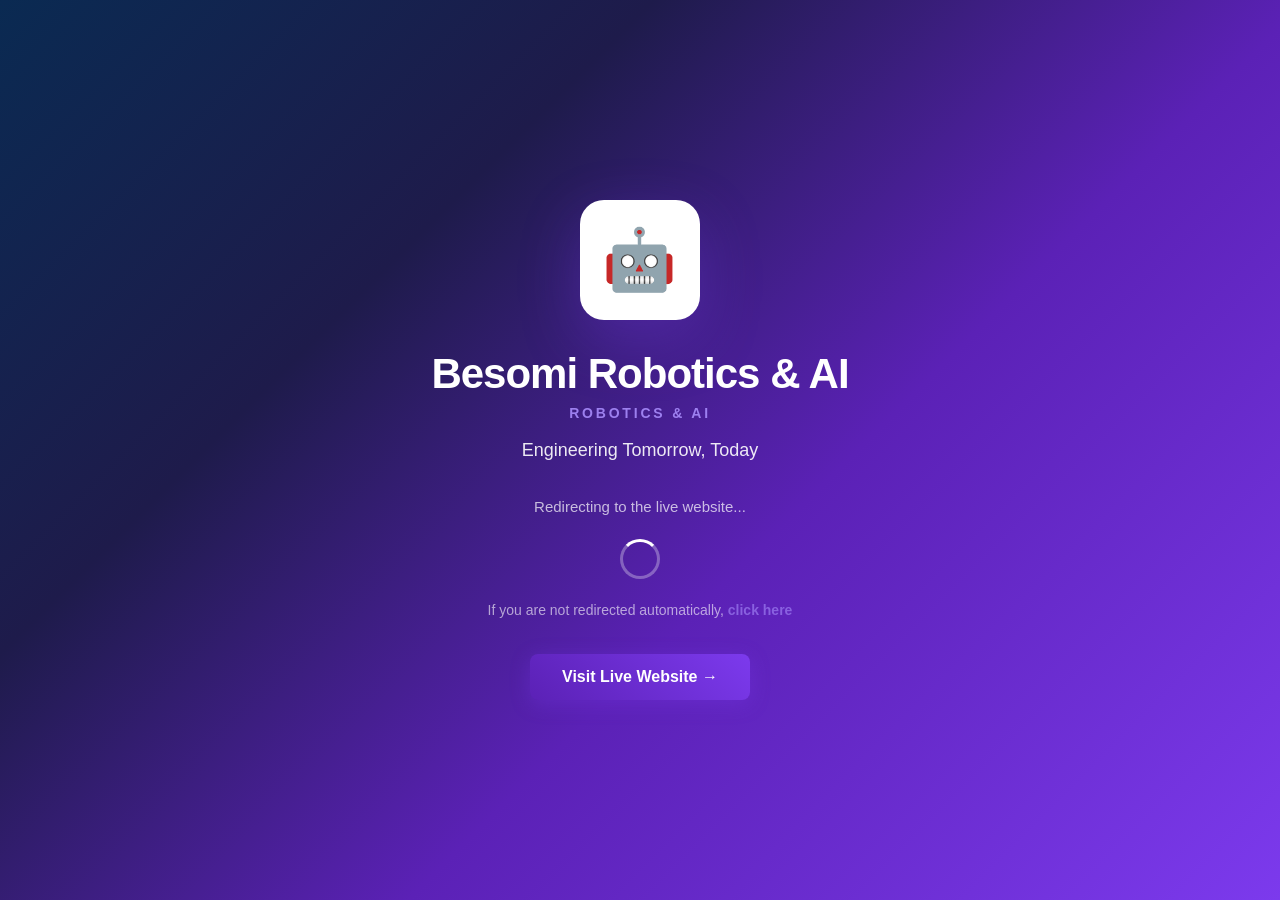
<file: index.html>
<!DOCTYPE html>
<html lang="en">
<head>
    <meta charset="UTF-8">
    <meta name="viewport" content="width=device-width, initial-scale=1.0">
    <title>Besomi Robotics & AI</title>
    <meta http-equiv="refresh" content="3;url=https://jqyaihhfjcs52.kimi.page/">
    <style>
        * { margin: 0; padding: 0; box-sizing: border-box; }
        body {
            font-family: -apple-system, BlinkMacSystemFont, 'Segoe UI', Roboto, sans-serif;
            background: linear-gradient(135deg, #0A2A52 0%, #1E1B4B 30%, #5B21B6 60%, #7C3AED 100%);
            min-height: 100vh;
            display: flex;
            align-items: center;
            justify-content: center;
            color: white;
            text-align: center;
        }
        .container { max-width: 600px; padding: 40px 20px; }
        .logo {
            width: 120px;
            height: 120px;
            margin: 0 auto 30px;
            background: white;
            border-radius: 24px;
            display: flex;
            align-items: center;
            justify-content: center;
            font-size: 60px;
            box-shadow: 0 20px 60px rgba(124,58,237,0.3);
        }
        h1 {
            font-size: 42px;
            font-weight: 700;
            margin-bottom: 4px;
            letter-spacing: -1px;
        }
        .subtitle {
            font-size: 14px;
            font-weight: 600;
            letter-spacing: 0.2em;
            text-transform: uppercase;
            color: #A78BFA;
            margin-bottom: 12px;
        }
        p {
            font-size: 18px;
            opacity: 0.9;
            margin-bottom: 8px;
            line-height: 1.6;
        }
        .redirect-text {
            margin-top: 30px;
            font-size: 15px;
            opacity: 0.7;
        }
        .spinner {
            width: 40px;
            height: 40px;
            border: 3px solid rgba(255,255,255,0.3);
            border-top-color: white;
            border-radius: 50%;
            animation: spin 1s linear infinite;
            margin: 20px auto 0;
        }
        @keyframes spin { to { transform: rotate(360deg); } }
        a {
            color: #A78BFA;
            text-decoration: none;
            font-weight: 600;
        }
        a:hover { text-decoration: underline; }
        .cta-button {
            display: inline-block;
            margin-top: 25px;
            padding: 14px 32px;
            background: linear-gradient(45deg, #5B21B6, #7C3AED);
            color: white;
            text-decoration: none;
            border-radius: 8px;
            font-weight: 600;
            font-size: 16px;
            transition: transform 0.2s, box-shadow 0.2s;
            box-shadow: 0 4px 20px rgba(124,58,237,0.3);
        }
        .cta-button:hover {
            transform: translateY(-2px);
            box-shadow: 0 8px 30px rgba(124,58,237,0.5);
            text-decoration: none;
        }
    </style>
</head>
<body>
    <div class="container">
        <div class="logo">&#129302;</div>
        <h1>Besomi Robotics & AI</h1>
        <p class="subtitle">Robotics & AI</p>
        <p>Engineering Tomorrow, Today</p>
        <p class="redirect-text">Redirecting to the live website...</p>
        <div class="spinner"></div>
        <p style="margin-top: 20px; font-size: 14px; opacity: 0.6;">
            If you are not redirected automatically, 
            <a href="https://jqyaihhfjcs52.kimi.page/">click here</a>
        </p>
        <a href="https://jqyaihhfjcs52.kimi.page/" class="cta-button">Visit Live Website &rarr;</a>
    </div>
</body>
</html>
</file>
